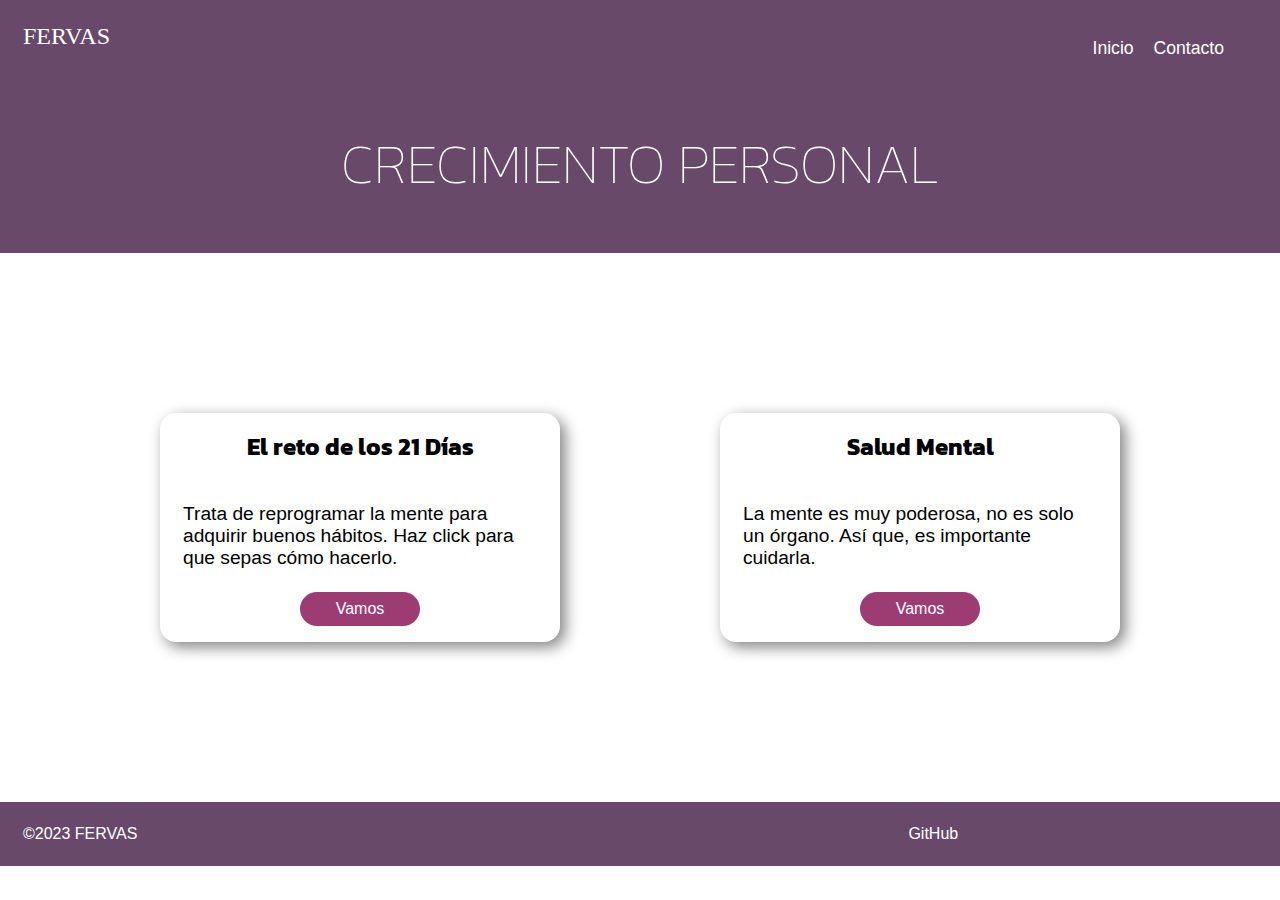
<file: index.html>
<!DOCTYPE html>
<html lang="en">
<head>
    <meta charset="UTF-8">
    <meta http-equiv="X-UA-Compatible" content="IE=edge">
    <meta name="viewport" content="width=device-width, initial-scale=1.0">
    <link rel="stylesheet" href="./css/style.css">
    <title>Desafío Individual</title>
</head>
<body>
    <header>
        <p class="blog">FERVAS</p>

        <ul id="lista">
            <li><a href="./index.html">Inicio</a></li>
            <li><a href="./contacto.html" target="_blank">Contacto</a></li>
        </ul>

        <section id="container">
    
            <h1>CRECIMIENTO PERSONAL</h1>
    
        </section>


    </header>


        <main id="principal">
            <section class="tarjeta">
                <h2>El reto de los 21 Días</h2>
                
                <p>Trata de reprogramar la mente para adquirir buenos hábitos. Haz click para que sepas cómo hacerlo.</p>

                
                <a href="./reto.html">Vamos</a>
                
            </section>

            <section class="tarjeta">
                <h2>Salud Mental</h2>
                <p>La mente es muy poderosa, no es solo un órgano. Así que, es importante cuidarla.</p>
                
                <a href="./saludMental.html">Vamos</a>
                
            </section>
        </main>

    <footer id="pie-pagina">
        <p class="creditos">©2023 FERVAS</p>
        <ul class="lista-footer">
    
            <li><a href="https://github.com/fermestre">GitHub</a></li>

        </ul>
    </footer>
</body>
</html>

<!-- Blog de ejemplo 
    https://www.intelema.es/blog/que-significa-el-crecimiento-personal/ -->
</file>
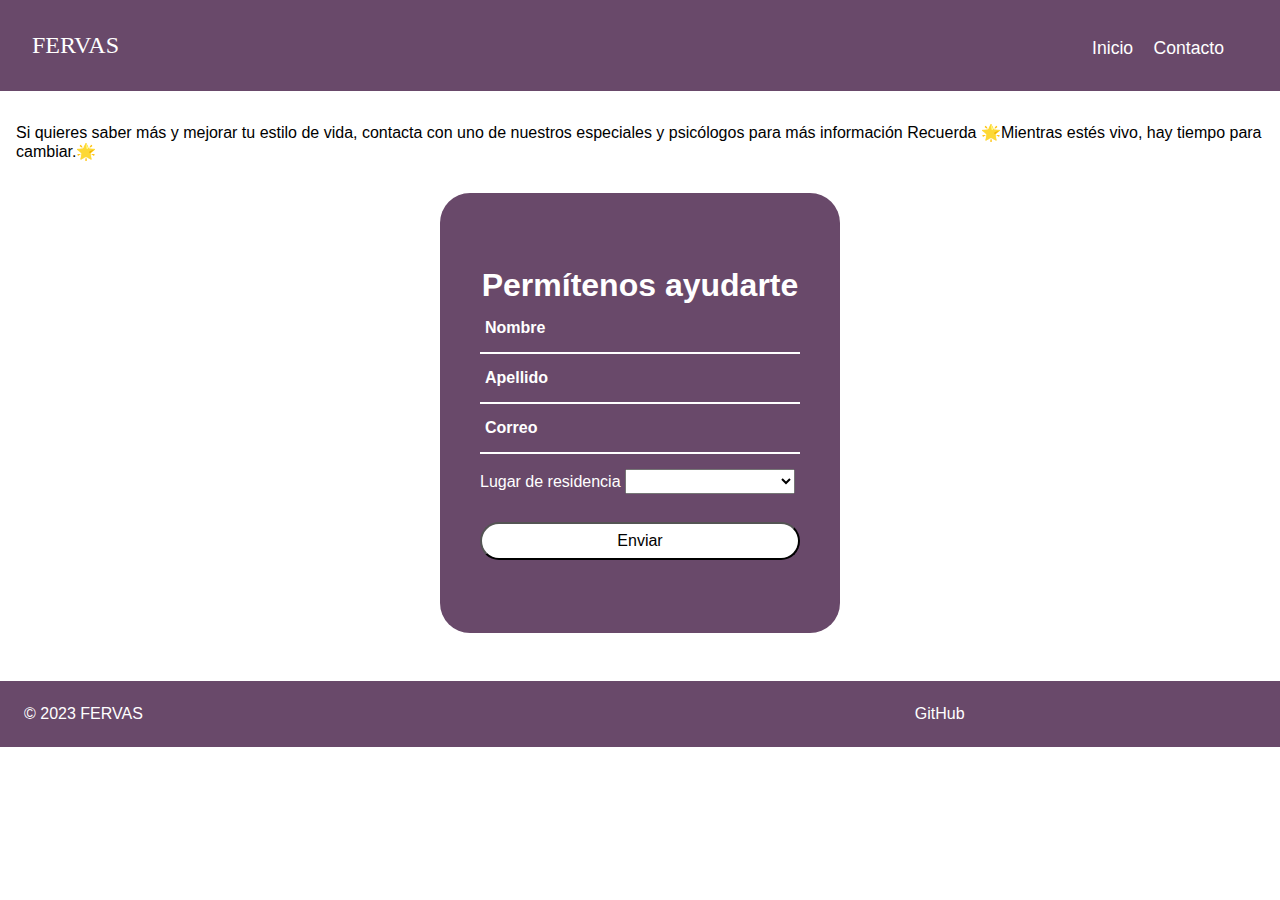
<file: contacto.html>
<!DOCTYPE html>
<html lang="en">
<head>
    <meta charset="UTF-8">
    <meta http-equiv="X-UA-Compatible" content="IE=edge">
    <meta name="viewport" content="width=device-width, initial-scale=1.0">
    <link rel="stylesheet" href="./css/contacto.css">
    <title>Contacto</title>
</head>
<body>

    <header>

        <p class="blog">FERVAS</p>

        <ul class="lista">
            <li><a href="./index.html">Inicio</a></li>
            <li><a href="./contacto.html" target="_blank">Contacto</a></li>
        </ul>

    </header>

    <section class="parrafo">

        <p>Si quieres saber más y mejorar tu estilo de vida, contacta con uno de nuestros especiales y psicólogos para más información
        
        Recuerda 🌟Mientras estés vivo, hay tiempo para cambiar.🌟
        </p>

    </section>

    <article class="formulario">

        <section class="asesoramiento">
            <h2>Permítenos ayudarte</h2>
            <form action="#" method="post">
                
                <section class="input-box">
                    <!-- <label for="nombre">Nombre</label> -->
                    <input type="text" name="nombre" placeholder="Nombre">
                </section>

                <section class="input-box">
                    <!-- <label for="apellido">Apellido</label> -->
                    <input type="text" name="apellido" placeholder="Apellido">
                </section>

                <section class="input-box">
                    <!-- <label for="email">Correo Electrónico</label> -->
                    <input type="email" name="email" placeholder="Correo">
                </section>

                <section class="select-input">
                    <label for="ciudad">Lugar de residencia</label>
                    <select name="ciudad" id="">
                        <option value=""></option>
                        <option value="cali">Cali, Valle del Cauca</option>
                        <option value="bogota">Bogotá</option>
                        <option value="barranquilla">Barranquilla</option>
                        <option value="cucuta">Cúcuta</option>
                    </select>

                </section>
                <button type="submit" class="btn">Enviar</button>
            </form>
        </section>
    </article>

    <footer>
        <p class="creditos">&copy 2023 FERVAS</p>
        <ul class="lista-footer">

            <li><a href="https://github.com/fermestre">GitHub</a></li>

        </ul>
    </footer>

</body>
</html>
</file>
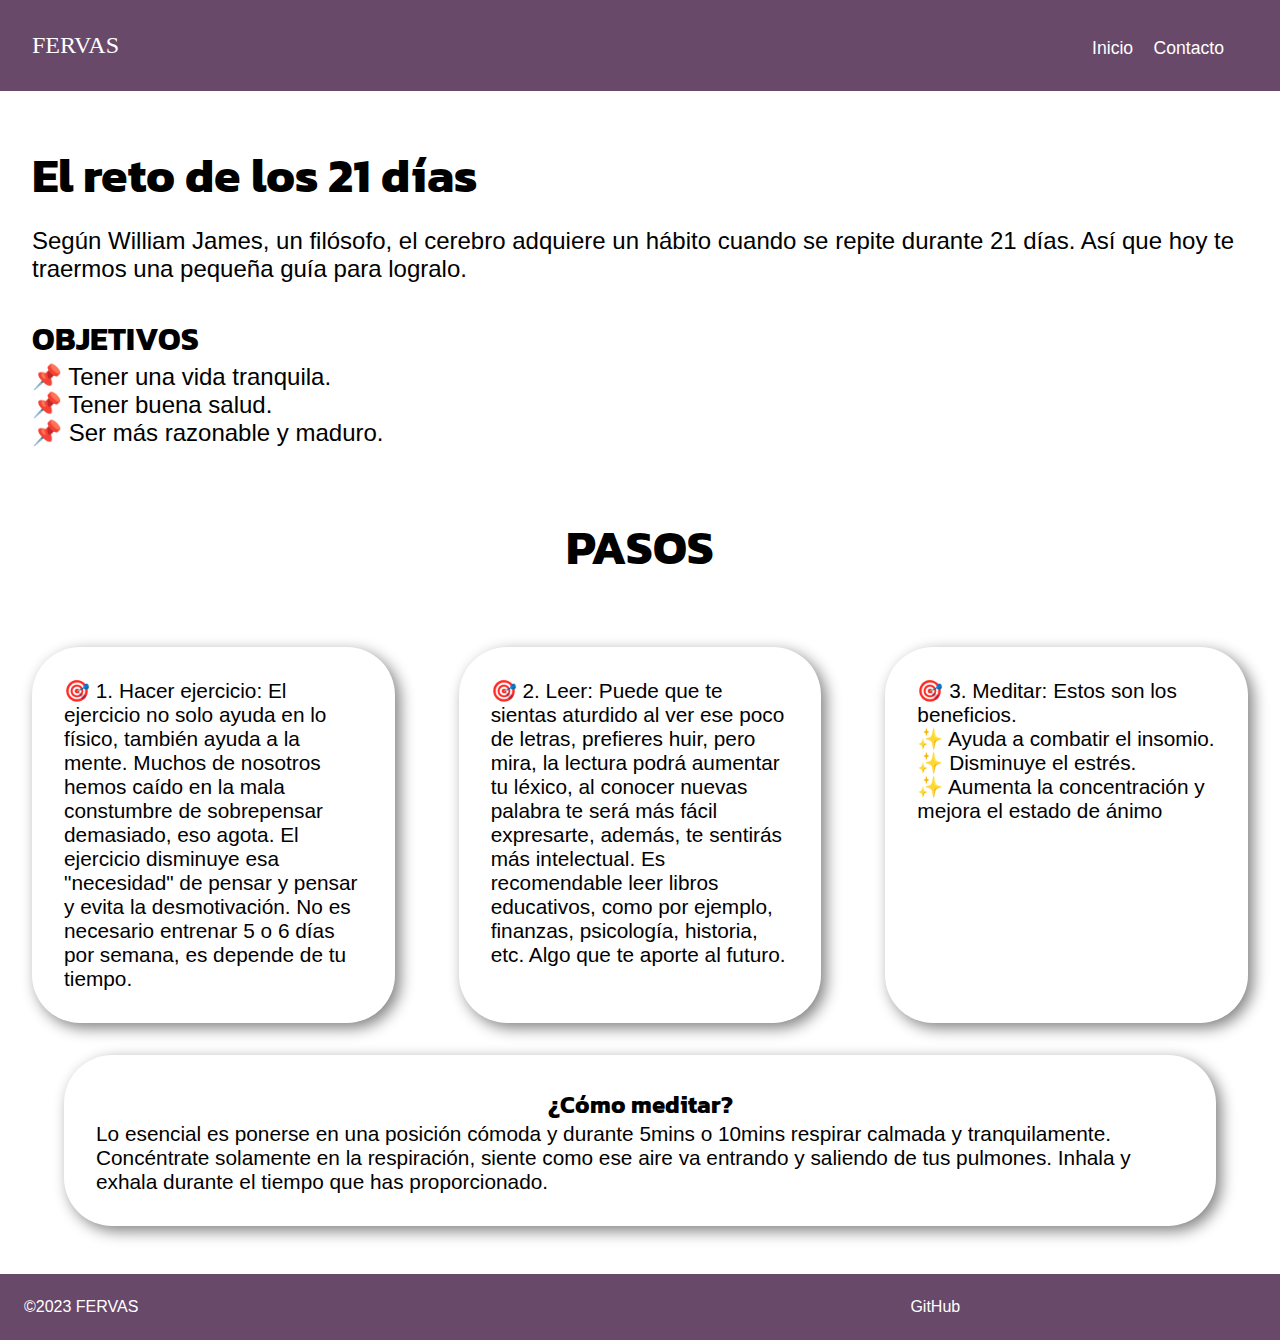
<file: reto.html>
<!DOCTYPE html>
<html lang="en">
<head>
    <meta charset="UTF-8">
    <meta http-equiv="X-UA-Compatible" content="IE=edge">
    <meta name="viewport" content="width=device-width, initial-scale=1.0">
    <link rel="stylesheet" href="./css/reto.css">
    <title>Reto de los 21 días</title>
</head>

<body>
    <header>
        <p class="blog">FERVAS</p>

        <ul id="lista">
            <li><a href="./index.html">Inicio</a></li>
            <li><a href="./contacto.html" target="_blank">Contacto</a></li>
        </ul>

    </header>

    <main id="container">

        <section id="intro">
            <h1>El reto de los 21 días</h1>
            <p>Según William James, un filósofo, el cerebro adquiere un hábito cuando se repite durante 21 días. Así que hoy te traermos una pequeña guía para logralo.
            </p>
        </section>
        
        <section class="objetivos">

            <h2>OBJETIVOS</h2>
            <ul class="list-object">
                <li>Tener una vida tranquila.</li>
                <li>Tener buena salud.</li>
                <li>Ser más razonable y maduro.</li>
            </ul>

        </section>       

    </main>

    <h1 id="pasos">PASOS</h1>

    <section id="contenido">

        <article class="paso">

            <p>1. Hacer ejercicio: El ejercicio no solo ayuda en lo físico, también ayuda a la mente. Muchos de nosotros hemos caído en la mala constumbre de sobrepensar demasiado, eso agota. El ejercicio disminuye esa "necesidad" de pensar y pensar y evita la desmotivación. No es necesario entrenar 5 o 6 días por semana, es depende de tu tiempo.</p>
            
        </article>
    
        <article class="paso">

            <p>2. Leer: Puede que te sientas aturdido al ver ese poco de letras, prefieres huir, pero mira, la lectura podrá aumentar tu léxico, al conocer nuevas palabra te será más fácil expresarte, además, te sentirás más intelectual. Es recomendable leer libros educativos, como por ejemplo, finanzas, psicología, historia, etc. Algo que te aporte al futuro.</p>
            
        </article>

        <article class="paso">
            <p>3. Meditar: Estos son los beneficios.</p>
            
                <ol class="beneficios">
                    <li>Ayuda a combatir el insomio.</li>
                    <li>Disminuye el estrés.</li>
                    <li>Aumenta la concentración y mejora el estado de ánimo </li>
                </ol>
                
        </article>

    </section>
        
        <article id="pasoAlter">
            <h2>¿Cómo meditar?</h2>
            <p>Lo esencial es ponerse en una posición cómoda y durante 5mins o 10mins respirar calmada y tranquilamente. Concéntrate solamente en la respiración, siente como ese aire va entrando y saliendo de tus pulmones. Inhala y exhala durante el tiempo que has proporcionado.</p>
        </article>

    <footer>
        <p class="creditos">©2023 FERVAS</p>
        <ul class="lista-footer">
    
            <li><a href="https://github.com/fermestre">GitHub</a></li>

        </ul>
    </footer>
</body>
</html>
</file>
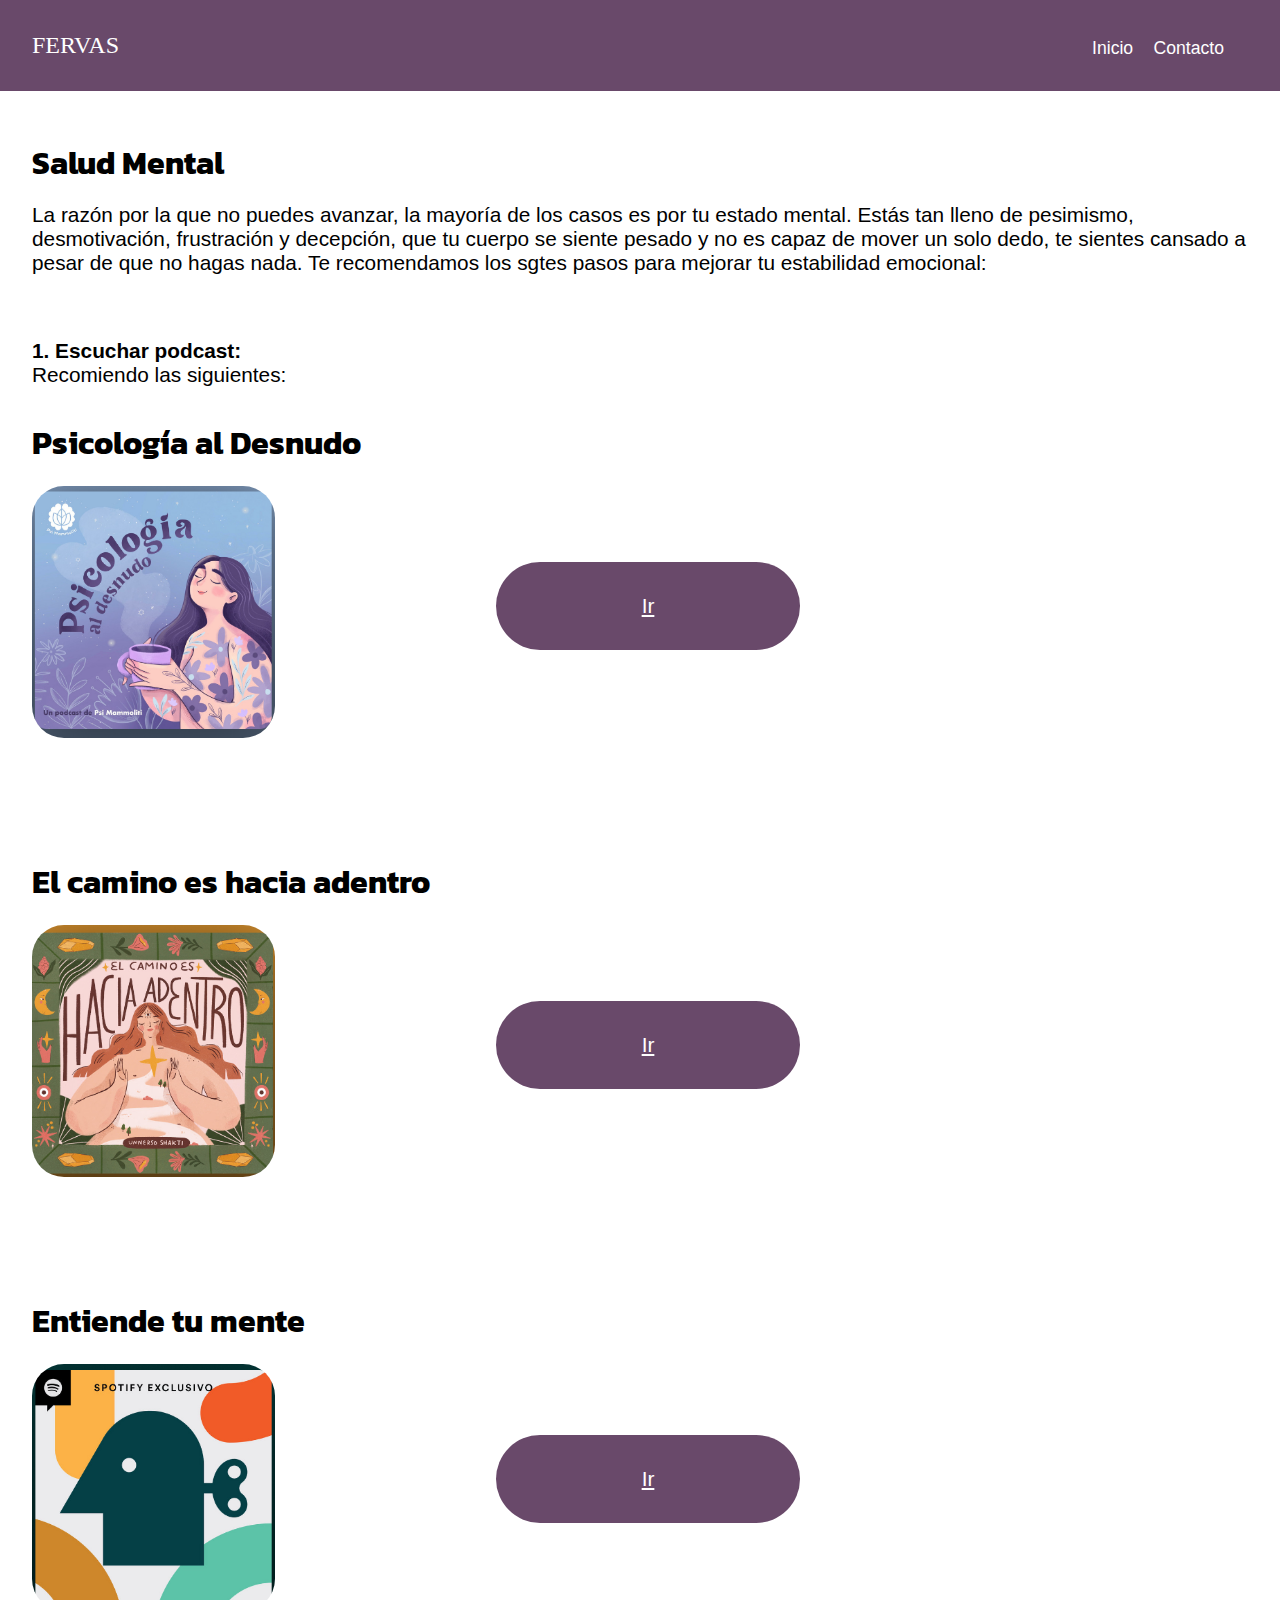
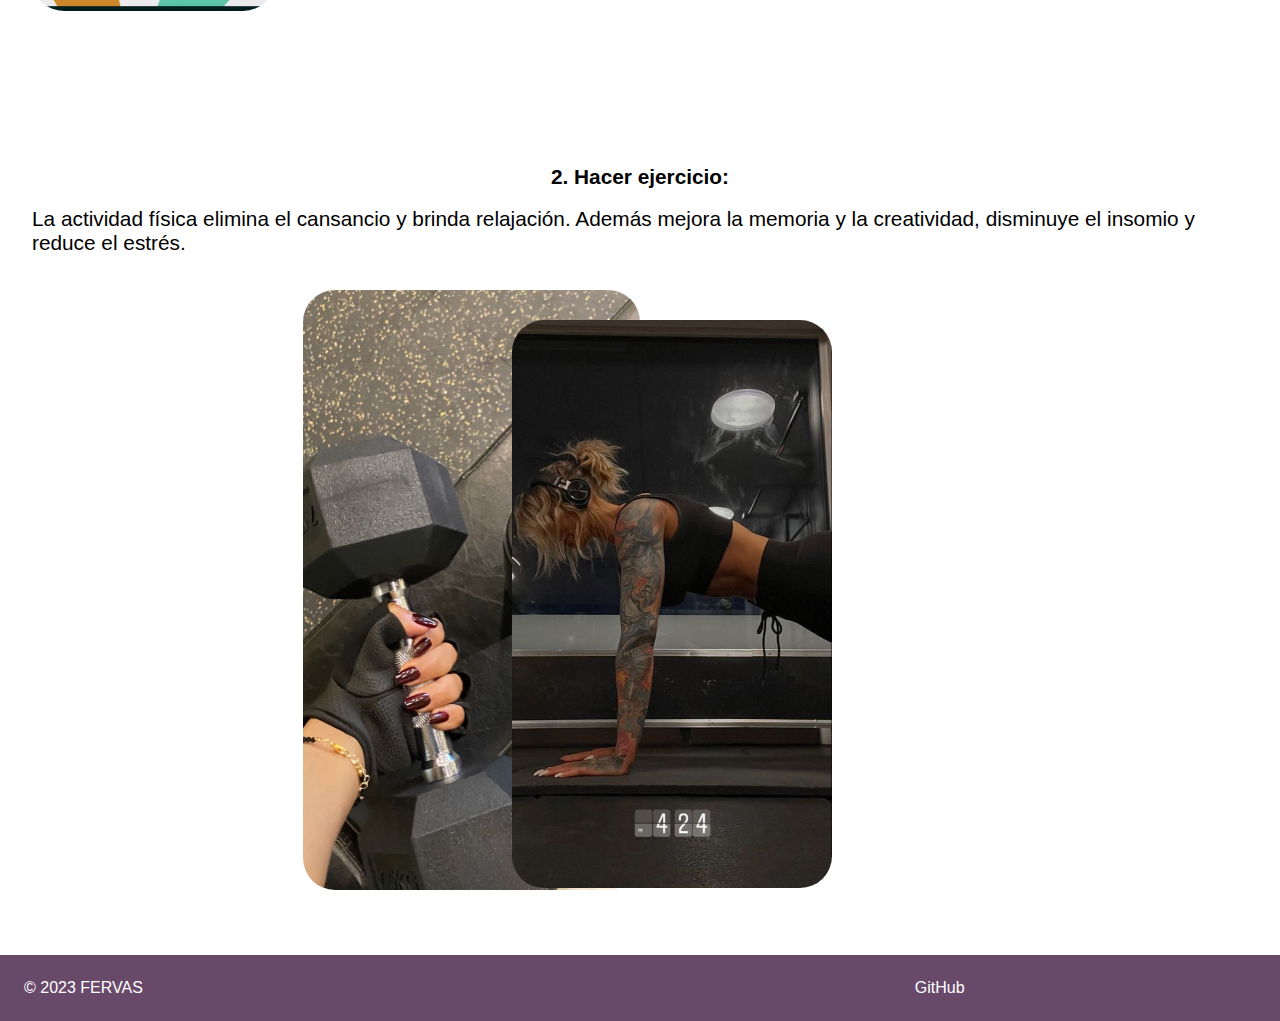
<file: saludMental.html>
<!DOCTYPE html>
<html lang="en">
<head>
    <meta charset="UTF-8">
    <meta http-equiv="X-UA-Compatible" content="IE=edge">
    <meta name="viewport" content="width=device-width, initial-scale=1.0">
    <link rel="stylesheet" href="./css/saludMental.css">
    <title>Salud Mental</title>
</head>
<body>
    <header>

        <p class="blog">FERVAS</p>

        <ul id="lista">
            <li><a href="./index.html">Inicio</a></li>
            <li><a href="./contacto.html" target="_blank">Contacto</a></li>
        </ul>

    </header>

    <main id="container">

        <section>

            <h1>Salud Mental</h1>
            <p>La razón por la que no puedes avanzar, la mayoría de los casos es por tu estado mental. Estás tan lleno de pesimismo, desmotivación, frustración y decepción, que tu cuerpo se siente pesado y no es capaz de mover un solo dedo, te sientes cansado a pesar de que no hagas nada. Te recomendamos los sgtes pasos para mejorar tu estabilidad emocional:</p>

        </section>

        <article class="paso">

            <p> <p class="parrafo-alternativo">1. Escuchar podcast:</p> Recomiendo las siguientes: </p>
            
            <section id="bloqueUno">

                <h1>Psicología al Desnudo</h1>
            
                <picture class="imagen">
                    
                    <img src="./img/psicologia-al-desnudo.png" alt="Psicología al Desnudo - Podcast de salud mental">
                    
                </picture>

                <a href="https://open.spotify.com/show/1TDJJoHWEq7Nbh3yEBOJOj" target="_blank">Ir</a>
            </section>


            <section id="bloqueDos">

                <h1>El camino es hacia adentro</h1>
            
                <picture class="imagen">
    
                    <img src="./img/camino-hacia-adentro.png" alt="El camino es hacia adentro">
    
                </picture>

                <a href="https://open.spotify.com/show/492ABhU3wlkxG8l93CTKNk" target="_blank">Ir</a>

            </section>


            <section id="bloqueTres">

                <h1>Entiende tu mente</h1>
            
                <picture class="imagen">

                    <img src="./img/entiende-tu-mente.png" alt="Entiende tu mente">

                </picture>

                <a href="https://open.spotify.com/show/0sGGLIDnnijRPLef7InllD" target="_blank">Ir</a>
            </section>

        </article>
    
        <article class="pasoAlter">

            <p> <p class="parrafo-alternativo">2. Hacer ejercicio: </p>La actividad física elimina el cansancio y brinda relajación. Además mejora la memoria y la creatividad, disminuye el insomio y reduce el estrés.</p>
            
            <section>

                <picture class="imagen">
                    <img src="./img/gym.jpg" alt="Trotar">
                </picture>
            
            </section>

            <section>

                <picture class="imagen-encima">
                    <img src="./img/ejercicio.png" alt="Ir al gimnasio">
                </picture>
                
            </section>


        </article>
    
    </main>

    <footer>
        <p class="creditos">&copy 2023 FERVAS</p>
        <ul class="lista-footer">

            <li><a href="https://github.com/fermestre">GitHub</a></li>

        </ul>
    </footer>

</body>
</html>
</file>
<file: css/style.css>
@import url('https://fonts.googleapis.com/css2?family=Kanit:wght@500&display=swap');

*
{
    margin: 0;
    padding: 0;
    box-sizing: border-box;
}

header
{
    background-color: #69496A;
    width: 100%;
}

.blog
{
    color: white;
    display: inline-block;
    font-family: 'Bruno Ace', cursive;
    font-size: 1.5rem;
}

#lista
{
    display: inline-block;
    color: white;
    position: absolute; 
        right: 3rem;
        top: 1.9rem;
        
}
    
#lista li
{
    display: inline-block;
    list-style: none;
    padding: 0.5rem;
    font-family: 'Quicksand', sans-serif;

}

#lista a
{
    color: white;
    font-size: 1.1rem;
    text-decoration: none;
}

li:hover 
{
    background-color: #9D3C72;
    border-radius: 1rem;
}


#container 
{
   background-color: #69496A; 
   width: 100%;
   height: 2%;
}

#container h1
{
    color: white;
    padding: 3rem;
    text-align: center;
    font-size: 3.5rem;
    font-family: 'Kanit', sans-serif;
    font-weight: 20;
}

#principal
{
    display: flex;
    margin: 5rem;
    /* padding: ; */
}

#principal h2
{
    padding: 1rem;
    text-align: center;
    font-family: 'Kanit', sans-serif;
}

#principal .tarjeta
{
    /* border: solid hwb(0 53% 44%) 0.1rem; */
    width: 60%;
    border-radius: 1rem;
    display: inline-block;
    box-shadow: 5px 5px 15px gray;
    margin: 5rem;
}

.tarjeta a
{
    text-decoration: none;
    color: white;
    text-align: center;
    font-family: 'Quicksand', sans-serif;
    padding: 0.3rem;
    width: 30%;
    font-size: 1rem;
    display: block;
    padding: 0.5rem 1rem;
    margin: 0 auto 1rem;
    background-color: #9D3C72;
    border-radius: 3rem;
}


#principal .tarjeta
{
    width: 50%;
    border-radius: 1rem;
    box-shadow: 5px 5px 15px gray;    
}

p
{
    font-size: 1.2rem;
    padding: 0.5rem;
    margin: 15px;
    font-family: 'Quicksand', sans-serif;
}


footer
{
    background-color: #69496A;
    margin-top: 3rem;
}

footer .creditos
{
    font-size: 1rem;
    display: inline-block;
    color: white;
}

footer .lista-footer
{
    display: inline-block;
}

footer li
{
    display: inline-block;
    list-style: none;
    position: relative;
        left: 45rem; 
    padding: 0.5rem;
    font-family: 'Quicksand', sans-serif;
}

footer a
{
    padding: 1rem;
    color: white;
    text-decoration: none;
    padding: 1rem;
}

/* @media all and (max-width: 1266px)
{
    main
    {
        display: flex;
        flex-direction: column;
        justify-content: center;
        align-items: center;
    }
} */

@media (min-width: 1545px)
{
    /* main
    {
        width: 100%;
        height: 3rem;
        display: flex;
        flex-direction: column;
        justify-content: center;
        align-items: center;
    } */

    main .tarjeta
    {
        display: flex;
        flex-direction: column;
        justify-content: center;
        align-items: center;
    }

    header #container h1
    {
        width: 50%;
        text-align: center;
    }
}

@media (min-width: 601px)
{
    main .tarjeta
    {
        display: flex;
        flex-direction: column;
        justify-content: center;
        align-items: center;
    }

}
</file>
<file: css/contacto.css>
@import url('https://fonts.googleapis.com/css2?family=Kanit:wght@500&display=swap');
*
{
    margin: 0;
    padding: 0;
    box-sizing: border-box;
}

header
{
    background-color: #69496A;
}

.blog
{
    color: white;
    display: inline-block;
    font-family: 'Bruno Ace', cursive;
    font-size: 1.5rem;
    padding: 2rem;

}

.lista
{
    display: inline-block;
    color: white;
    position: absolute; 
        right: 3rem;
        top: 1.9rem;
    font-family: 'Quicksand', sans-serif;
        
}
    
.lista li
{
    display: inline-block;
    list-style: none;
    padding: 0.5rem;
}

.lista a
{
    color: white;
    font-size: 1.1rem;
    text-decoration: none;
}

.lista li:hover 
{
    background-color: #9D3C72;
    border-radius: 1rem;
}

.parrafo
{
    margin-left: 1rem;
    margin-top: 2rem;
    margin-bottom: 2rem;
    font-family: 'Quicksand', sans-serif;
}

/* Formularios */
.formulario
{
    display: flex;
    justify-content: center;
    align-items: center;
    position: relative;
    width: 400px;
    height: 440px;
    border: none;
    margin: 0 auto;
    font-family: 'Quicksand', sans-serif;
    border-radius: 30px;
    background-color: #69496A;
    color: white;
}

.formulario .asesoramiento
{
    width: 100%;
    padding: 40px;
}

.asesoramiento h2
{
    font-size: 2em;
    text-align: center;
}

.formulario .input-box
{
    position: relative;
    width: 100%;
    height: 50px;
    border-bottom: 2px solid white;
}

.input-box label
{
    position: absolute;
    top: 50%;
    left: 5px;
    transform: translateY(-50%);
    font-size: 1rem;
    color: white;
    font-weight: 500;
    pointer-events: none;
}


.input-box input
{
    width: 100%;
    height: 100%;
    background: transparent;
    border: none;
    outline: none;
    font-size: 1em;
    color: white;
    font-weight: 600;
    padding: 0 35px 0 5px;
}

input::placeholder
{
    color: white;
}
.asesoramiento .select-input
{
    position: relative;
    width: 100%;
    height: 50px;
    font-size: 1em;
    font-weight: 500;
    margin-top: 10px;
}

.asesoramiento select 
{
    height: 50%;
    font-size: 1em;
    margin-top: 5px;
}

.asesoramiento button
{
    width: 100%;
    padding: 0.5rem;
    font-size: 1rem;
    text-align: center;
    font-family: 'Quicksand', sans-serif;
    font-weight: 500;
    background-color: white;
    border-radius: 2rem;
    margin-top: 0.5rem;
    cursor: pointer;
}
/* Final formularios */
footer
{
    background-color: #69496A;
    margin-top: 3rem;
}

footer .creditos
{
    font-size: 1rem;
    display: inline-block;
    color: white;
    padding: 1.5rem;
    font-family: 'Quicksand', sans-serif;
}

footer .lista-footer
{
    display: inline-block;
}

footer li
{
    display: inline-block;
    list-style: none;
    position: relative;
        left: 45rem; 
    padding: 0.5rem;
    font-family: 'Quicksand', sans-serif;
}

footer li:hover
{
    background-color: #9D3C72;
    border-radius: 1rem;
}

footer a
{
    padding: 1rem;
    color: white;
    text-decoration: none;
    padding: 1rem;
    font-family: 'Quicksand', sans-serif;
}
</file>
<file: css/reto.css>
@import url('https://fonts.googleapis.com/css2?family=Kanit:wght@500&display=swap');
*
{
    margin: 0;
    padding: 0;
    box-sizing: border-box;
}

header
{
    background-color: #69496A;
}

.blog
{
    color: white;
    display: inline-block;
    font-family: 'Bruno Ace', cursive;
    font-size: 1.5rem;
    padding: 2rem;

}

#lista
{
    display: inline-block;
    color: white;
    position: absolute; 
        right: 3rem;
        top: 1.9rem;
    font-family: 'Quicksand', sans-serif;
        
}
    
#lista li
{
    display: inline-block;
    list-style: none;
    padding: 0.5rem;
}

#lista a
{
    color: white;
    font-size: 1.1rem;
    text-decoration: none;
}

#lista li:hover 
{
    background-color: #9D3C72;
    border-radius: 1rem;
}

#container
{
    margin: 2rem;
    padding-top: 1rem;
}

#container h1
{
    font-size: 3rem;
    display: inline-block;
    font-family: 'Kanit', sans-serif;
}

#container p
{
    margin-top: 1rem;
    display: inline-block;
    font-size: 1.5rem;
    font-family: 'Quicksand', sans-serif;


}

#container .objetivos h2
{
    font-family: 'Kanit', sans-serif;
    padding-top: 2rem;
    font-size: 2rem;
}

#container .objetivos li
{
    list-style: none;
    font-family: 'Quicksand', sans-serif;
}

#container .list-object li::before
{
    content: "📌 ";
}

#container .list-object li
{
    font-size: 1.5rem;
}

#pasos
{
    font-size: 3rem;
    padding-top: 2rem;
    display: flex;
    justify-content: center;
    font-family: 'Kanit', sans-serif;
    padding-bottom: 2rem;

}

#contenido .paso p::before
{
    content: "🎯 ";
}

.pasoAlter p::before
{
    content: "🎯 ";
}

#contenido .paso
{
    width: 40%;
    margin: 2rem;
    padding: 2rem;
    border-radius: 3rem;
    box-shadow: 5px 5px 15px gray;
}

#contenido .paso p
{
    font-size: 1.3rem;
    font-family: 'Quicksand', sans-serif;
}

/* tres */

#contenido .paso
{
    width: 40%;
    margin: 2rem;
    padding: 2rem;
    border-radius: 3rem;
    box-shadow: 5px 5px 15px gray;
    font-family: 'Raleway', sans-serif;

}

#contenido .paso li
{
    font-size: 1.3rem;
    list-style: none;
    font-family: 'Quicksand', sans-serif;

}

#contenido .paso li::before
{
    content: "✨ ";
}

/* como meditar */
#pasoAlter h2
{
    font-size: 1.5rem;
    font-family: 'Kanit', sans-serif;
    text-align: center;
}

#pasoAlter p
{
    font-size: 1.3rem;
    font-family: 'Quicksand', sans-serif;

}

#pasoAlter
{
    width: 90%;
    margin: 2rem;
    padding: 2rem;
    border-radius: 3rem;
    box-shadow: 5px 5px 15px gray;
    margin: 0 auto 2rem ;
    padding-bottom: 2rem;
}


#contenido
{
    display: flex; 
    flex-direction: row;
}

footer
{
    background-color: #69496A;
    margin-top: 3rem;
}

footer .creditos
{
    font-size: 1rem;
    display: inline-block;
    color: white;
    padding: 1.5rem;
    font-family: 'Quicksand', sans-serif;
}

footer .lista-footer
{
    display: inline-block;
}

footer li
{
    display: inline-block;
    list-style: none;
    position: relative;
        left: 45rem; 
    padding: 0.5rem;
    font-family: 'Quicksand', sans-serif;
}

footer a
{
    padding: 1rem;
    color: white;
    text-decoration: none;
    padding: 1rem;
    font-family: 'Quicksand', sans-serif;
}

footer li:hover 
{
    background-color: #9D3C72;
    border-radius: 1rem;
}
</file>
<file: css/saludMental.css>
@import url('https://fonts.googleapis.com/css2?family=Kanit:wght@500&display=swap');
*
{
    margin: 0;
    padding: 0;
    box-sizing: border-box;
}

header
{
    background-color: #69496A;
}

.blog
{
    color: white;
    display: inline-block;
    font-family: 'Bruno Ace', cursive;
    font-size: 1.5rem;
    padding: 2rem;

}

#lista
{
    display: inline-block;
    color: white;
    position: absolute; 
        right: 3rem;
        top: 1.9rem;
    font-family: 'Quicksand', sans-serif;
        
}
    
#lista li
{
    display: inline-block;
    list-style: none;
    padding: 0.5rem;
}

#lista a
{
    color: white;
    font-size: 1.1rem;
    text-decoration: none;
}

#lista li:hover 
{
    background-color: #9D3C72;
    border-radius: 1rem;
}

/* main */
#container
{
    margin: 2rem;
    padding-top: 1rem;
}

#container section h1
{
    font-family: 'Kanit', sans-serif;
    font-size: 2rem;
    display: inline-block;
}

#container section p
{
    margin-top: 1rem;
    margin-bottom: 1rem;
    display: inline-block;
    font-size: 1.3rem;
    font-family: 'Quicksand', sans-serif;
}

.paso
{
    display: flex;
    flex-direction: column;
    font-size: 1.3rem;
    font-family: 'Quicksand', sans-serif;
    margin-top: 1rem;
    margin-bottom: 1rem;
    width: 100%;
}

.paso section
{
    /* display: flex; */
    margin-top: 2rem;
}


/* .paso h1
{
    display: flex;
    flex-wrap: wrap-reverse;
    justify-content: center;
    margin-top: 6rem;
    margin-right: 6rem;
} */

.pasoAlter .parrafo-alternativo
{
    font-weight: 900;
    margin-top: 2rem;
    /* display: flex;
    flex-direction: column; */
}

.paso .parrafo-alternativo
{
    font-weight: 900;
    margin-top: 2rem;
}
.pasoAlter
{
    display: flex;
    flex-direction: column;
    font-size: 1.3rem;
    font-family: 'Quicksand', sans-serif;
    margin-top: 1rem;
    margin-bottom: 1rem;
    width: 100%;
}

.paso .imagen img
{
    /* margin-top: 1.5rem; */
    border-radius: 2rem;
    width: 20%;
    margin-top: 1.2rem;
    display: flex;
    flex-direction: column;
}

#bloqueUno 
{
    display: flex;
    flex-direction: column;
}

#bloqueUno a
{
    display: inline-block;
    text-align: center;
    position: relative;
    bottom: 11rem;
    left: 29rem;
    background-color: #69496A;
    color: white;
    width: 25%;
    border-radius: 21rem;
    padding: 2rem;
}

#bloqueUno a:hover
{
    background-color: white;
    color: #69496A;
    border: #69496A solid 0.1rem;
}

#bloqueDos
{
    display: flex;
    flex-direction: column;
}

#bloqueDos a
{
    display: inline-block;
    text-align: center;
    position: relative;
    bottom: 11rem;
    left: 29rem;
    background-color: #69496A;
    color: white;
    width: 25%;
    border-radius: 21rem;
    padding: 2rem;
}

#bloqueDos a:hover
{
    background-color: white;
    color: #69496A;
    border: #69496A solid 0.1rem;
}

#bloqueTres
{
    display: flex;
    flex-direction: column;
}

#bloqueTres a
{
    display: inline-block;
    text-align: center;
    position: relative;
    bottom: 11rem;
    left: 29rem;
    background-color: #69496A;
    color: white;
    width: 25%;
    border-radius: 21rem;
    padding: 2rem;
}

#bloqueTres a:hover
{
    background-color: white;
    color: #69496A;
    border: #69496A solid 0.1rem;
}

.pasoAlter 
{
    width: 100%;
    display: flex;
    justify-content: center;
    align-items: center;
    gap: 1.1rem;
    border-radius: 1rem;
}

.pasoAlter img
{
    display: flex;
    justify-content: center;
    align-items: center;
    width: 50%;
    border-radius: 2rem;
}

.imagen-encima
{
    width: 50%;
    position: absolute;
    top: 120rem;
    right: 8rem;
    border-radius: 2rem;
}

/* final main */
footer
{
    background-color: #69496A;
    margin-top: 3rem;
}

footer .creditos
{
    font-size: 1rem;
    display: inline-block;
    color: white;
    padding: 1.5rem;
    font-family: 'Quicksand', sans-serif;
}

footer .lista-footer
{
    display: inline-block;
}

footer li
{
    display: inline-block;
    list-style: none;
    position: relative;
        left: 45rem; 
    padding: 0.5rem;
    font-family: 'Quicksand', sans-serif;
}

footer li:hover
{
    background-color: #9D3C72;
    border-radius: 1rem;
}

footer a
{
    padding: 1rem;
    color: white;
    text-decoration: none;
    padding: 1rem;
    font-family: 'Quicksand', sans-serif;
}
</file>
